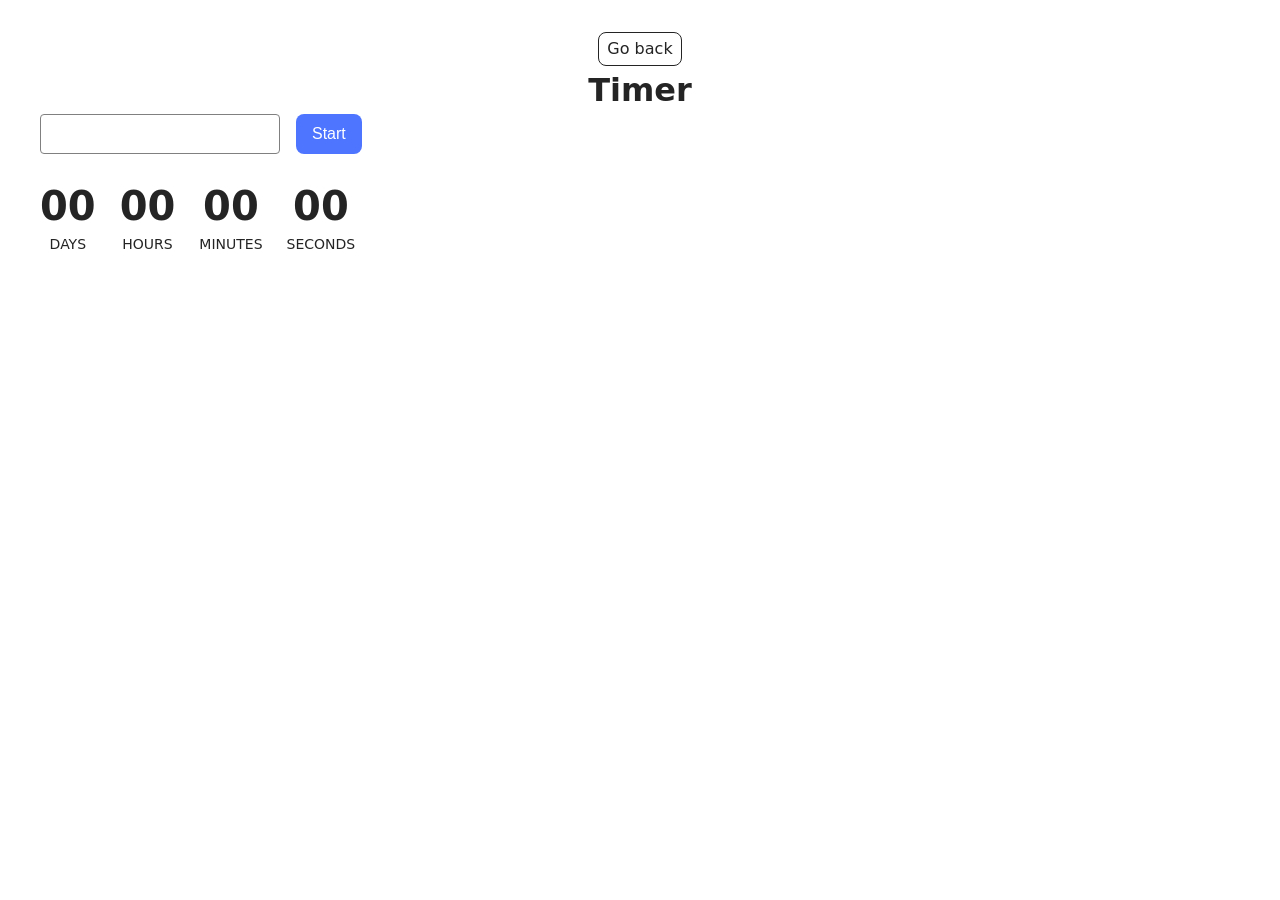
<file: src/1-timer.html>
<!doctype html>
<html lang="en">
  <head>
    <meta charset="UTF-8" />
    <meta http-equiv="X-UA-Compatible" content="IE=edge" />
    <meta name="viewport" content="width=device-width, initial-scale=1.0" />
    <title>Timer</title>
    <link rel="stylesheet" href="./css/styles.css" />
  </head>
  <body>
    <main>
      <div class="container">
        <a class="back-link" href="./index.html">Go back</a>
        <h1 class="main-title">Timer</h1>
        <div class="controls">
          <input type="text" id="datetime-picker" />
          <button type="button" data-start>Start</button>
        </div>

        <div class="timer">
          <div class="field">
            <span class="value" data-days>00</span>
            <span class="label">Days</span>
          </div>
          <div class="field">
            <span class="value" data-hours>00</span>
            <span class="label">Hours</span>
          </div>
          <div class="field">
            <span class="value" data-minutes>00</span>
            <span class="label">Minutes</span>
          </div>
          <div class="field">
            <span class="value" data-seconds>00</span>
            <span class="label">Seconds</span>
          </div>
        </div>
      </div>
    </main>
    <script type="module" src="./js/1-timer.js"></script>
  </body>
</html>
</file>
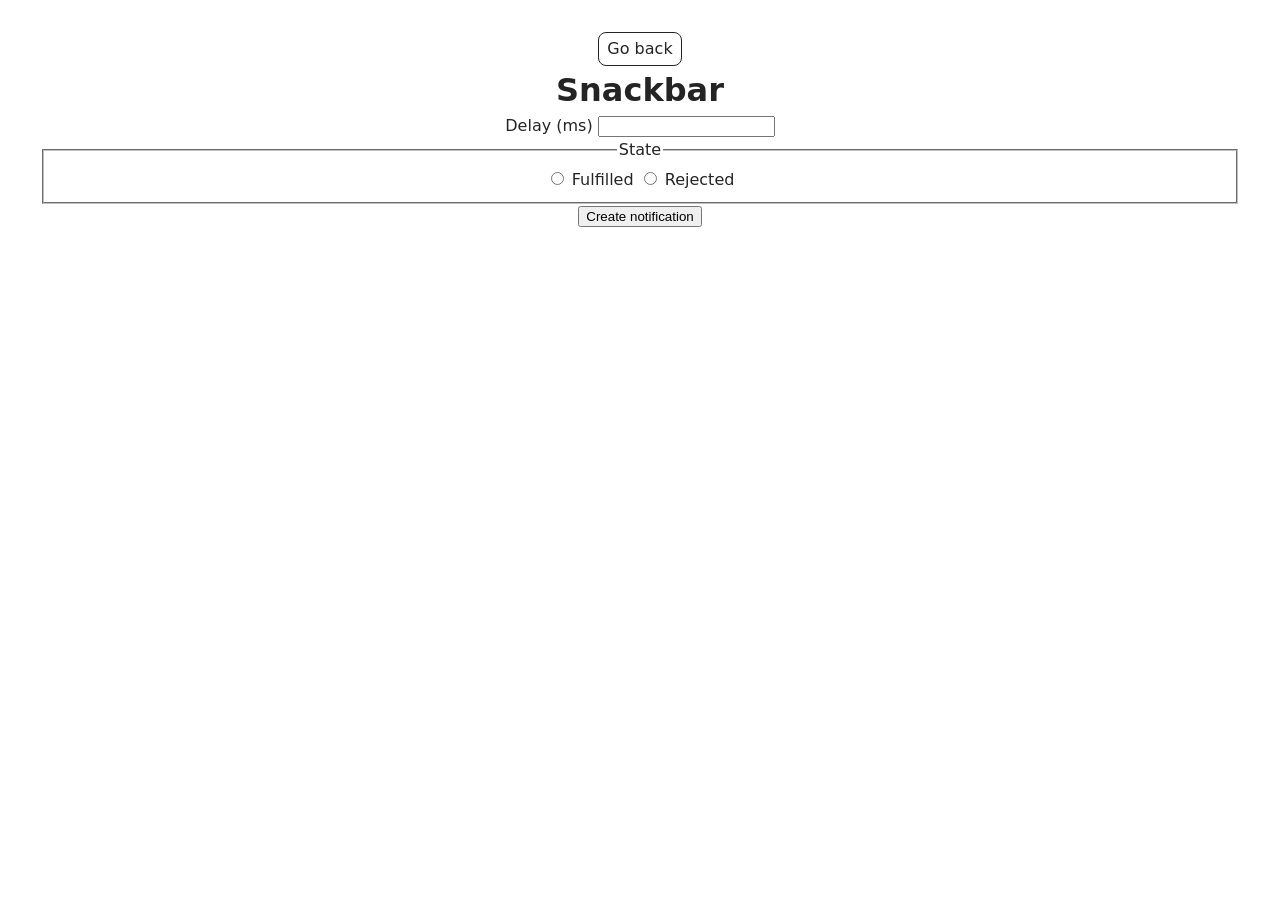
<file: src/2-snackbar.html>
<!doctype html>
<html lang="en">
  <head>
    <meta charset="UTF-8" />
    <meta http-equiv="X-UA-Compatible" content="IE=edge" />
    <meta name="viewport" content="width=device-width, initial-scale=1.0" />
    <title>Snackbar</title>
    <link rel="stylesheet" href="./css/styles.css" />
  </head>
  <body>
    <main>
      <div class="container">
        <a class="back-link" href="./index.html">Go back</a>
        <h1 class="main-title">Snackbar</h1>
        <form class="form">
          <label>
            Delay (ms)
            <input type="number" name="delay" required />
          </label>

          <fieldset>
            <legend>State</legend>
            <label>
              <input type="radio" name="state" value="fulfilled" required />
              Fulfilled
            </label>
            <label>
              <input type="radio" name="state" value="rejected" required />
              Rejected
            </label>
          </fieldset>

          <button type="submit">Create notification</button>
        </form>
      </div>
    </main>
    <script type="module" src="./js/2-snackbar.js"></script>
  </body>
</html>
</file>
<file: src/css/styles.css>
/**
  |============================
  | include css partials with
  | default @import url()
  |============================
*/
/* Common styles */
@import url('./reset.css');
@import url('./base.css');
@import url('./container.css');
@import url('./animations.css');

/* Sections style */
@import url('./header.css');

@import url('./back-link.css');

@import url('./timer.css');
</file>
